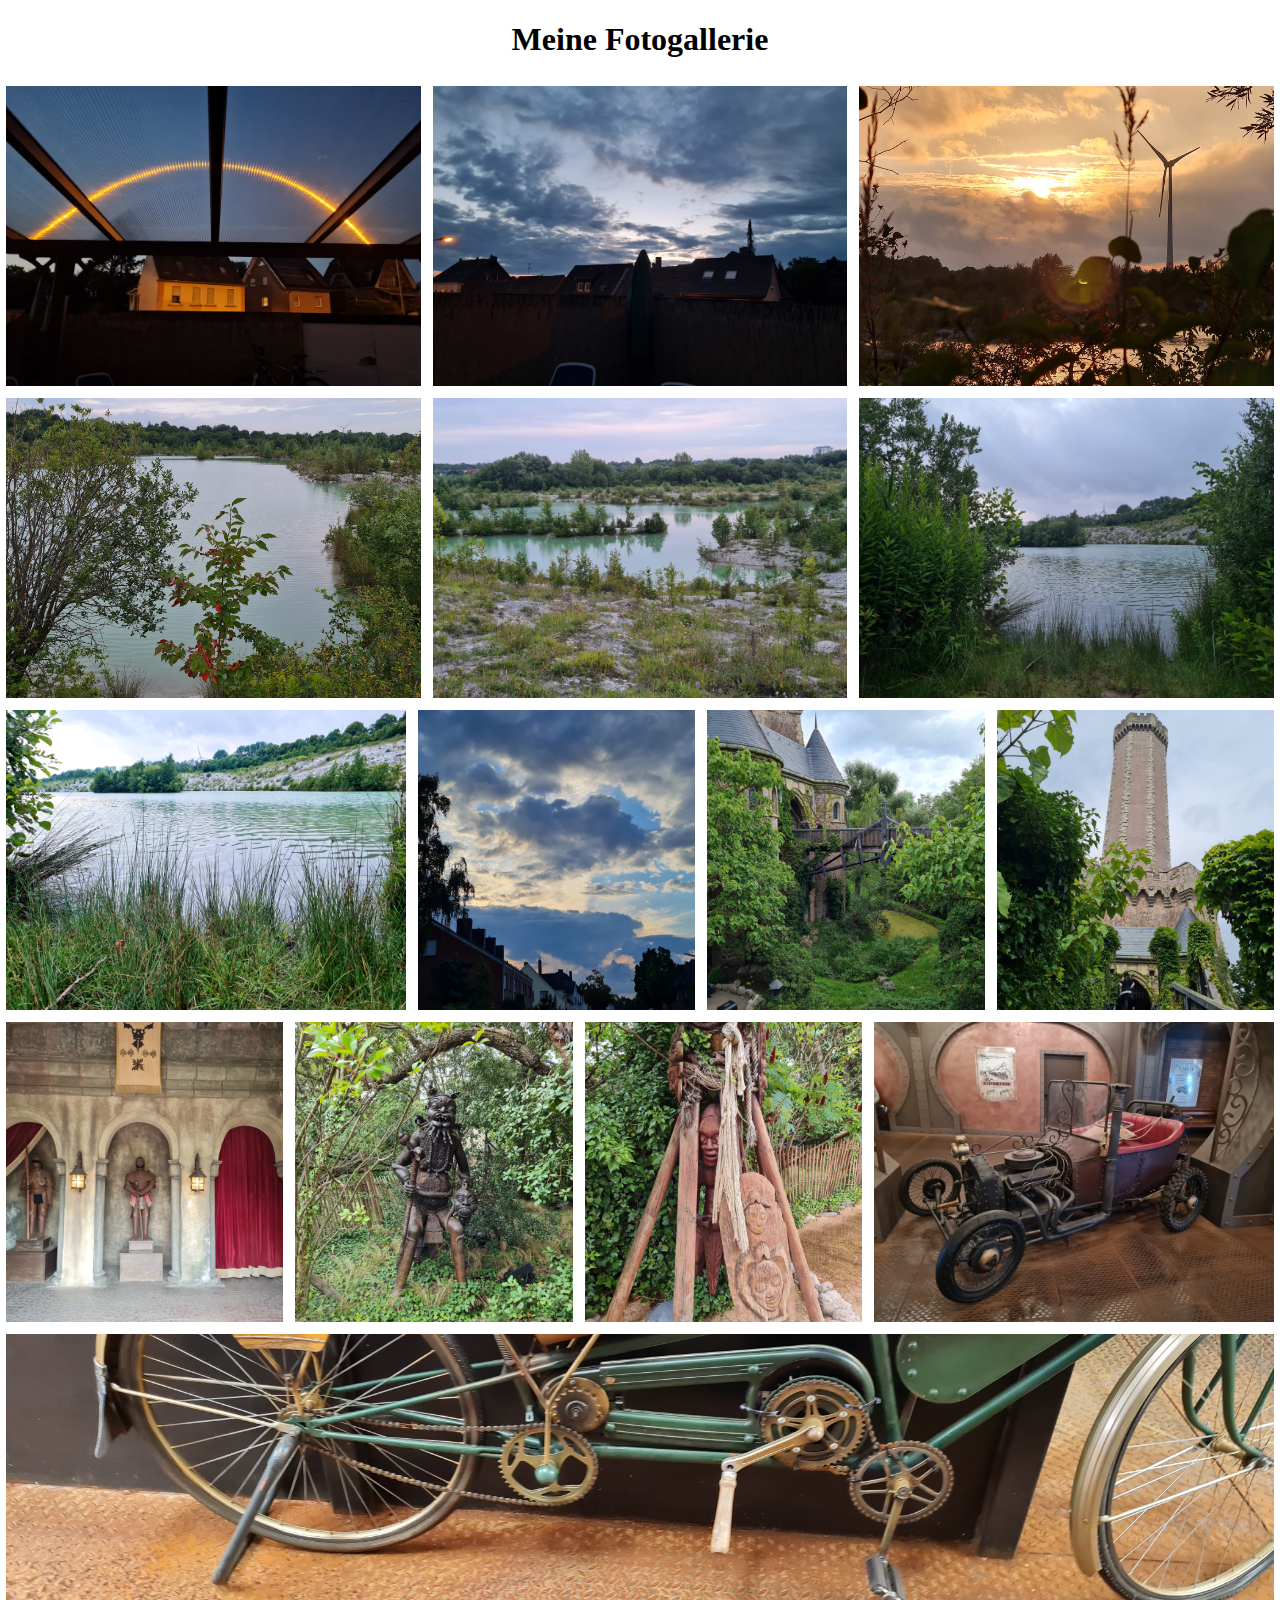
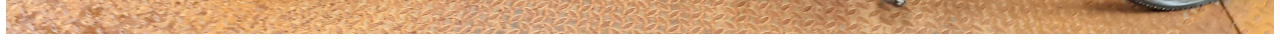
<file: Fotogallerie B/index.html>
<!DOCTYPE html>
<html lang="en">
<head>
    <meta charset="UTF-8">
    <meta http-equiv="X-UA-Compatible" content="IE=edge">
    <meta name="viewport" content="width=device-width, initial-scale=1.0">
    <title>Fotogallerie</title>
    <link rel="stylesheet" href="./style.css">
    <script src="./script.js"></script>
</head>

<body onload="load()">
    <h1>Meine Fotogallerie</h1>
    <div class="contant" id="contant"></div>
</body>
</html>
</file>
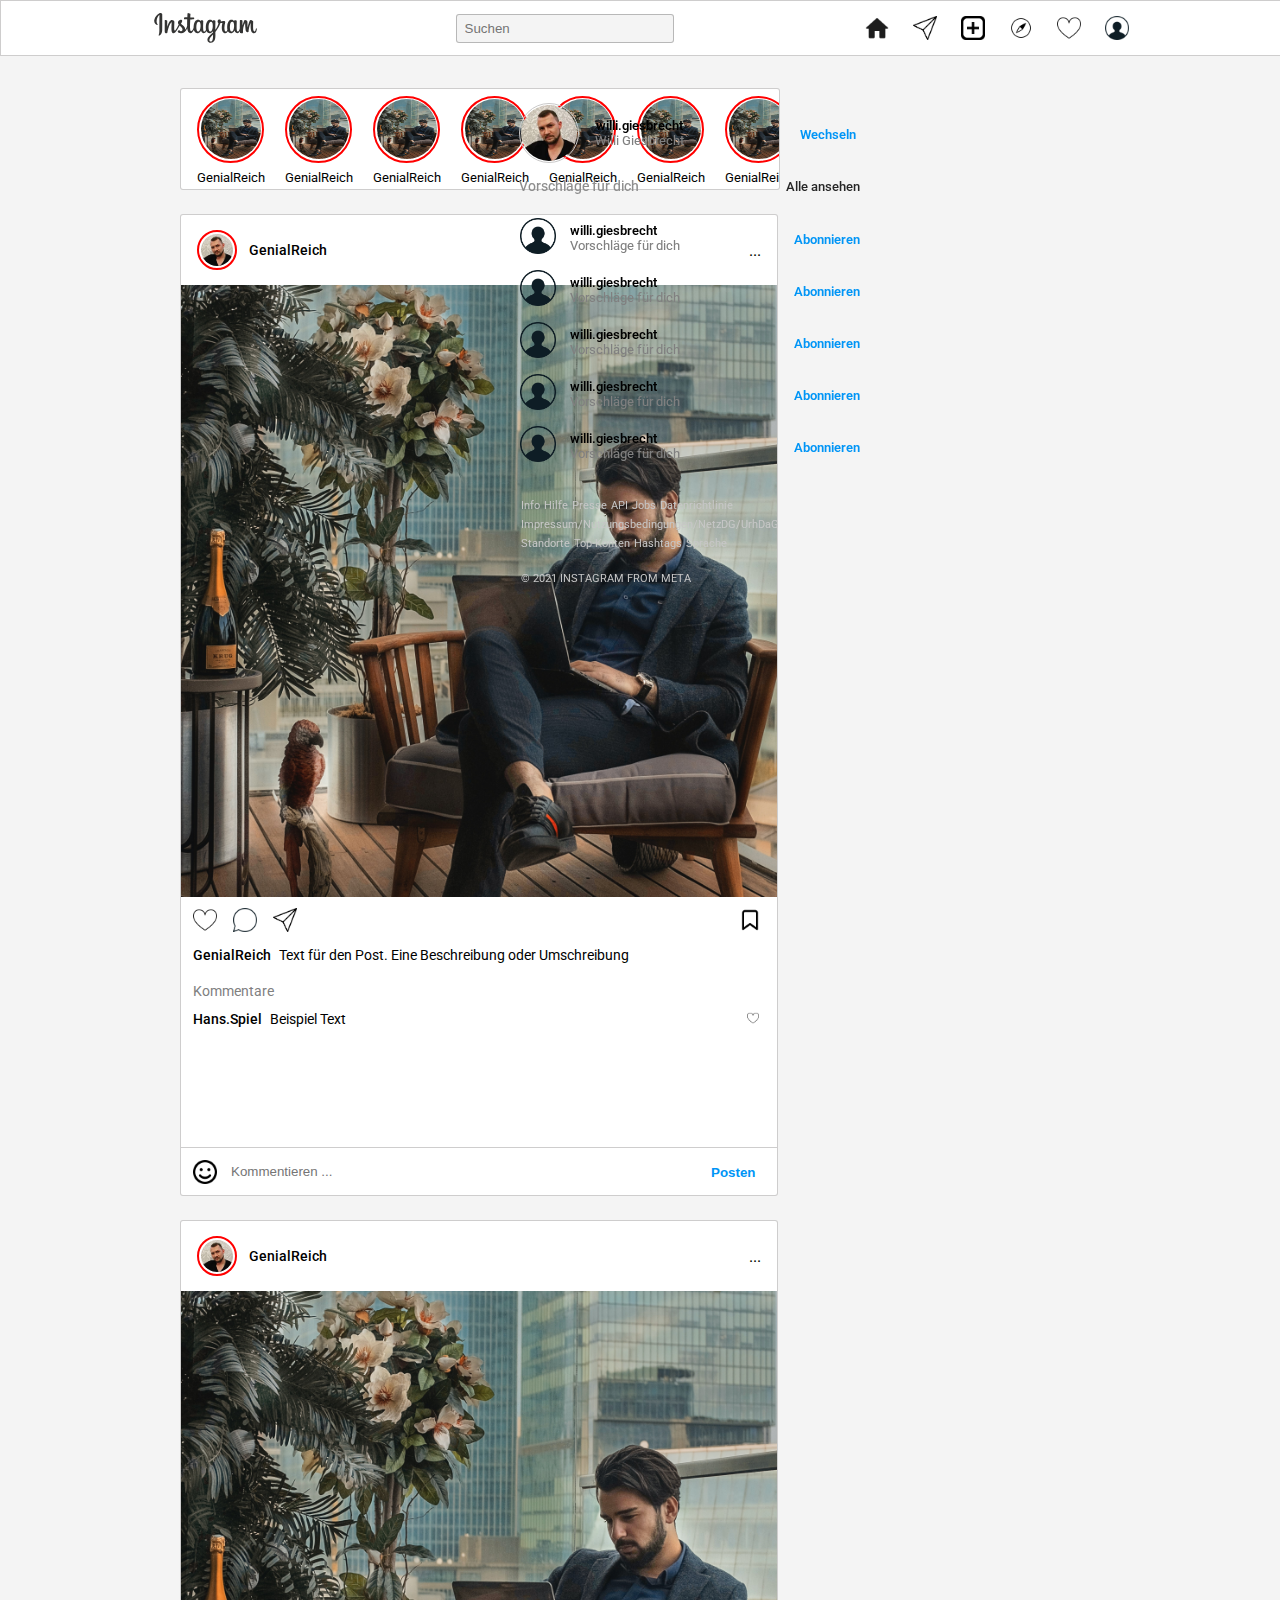
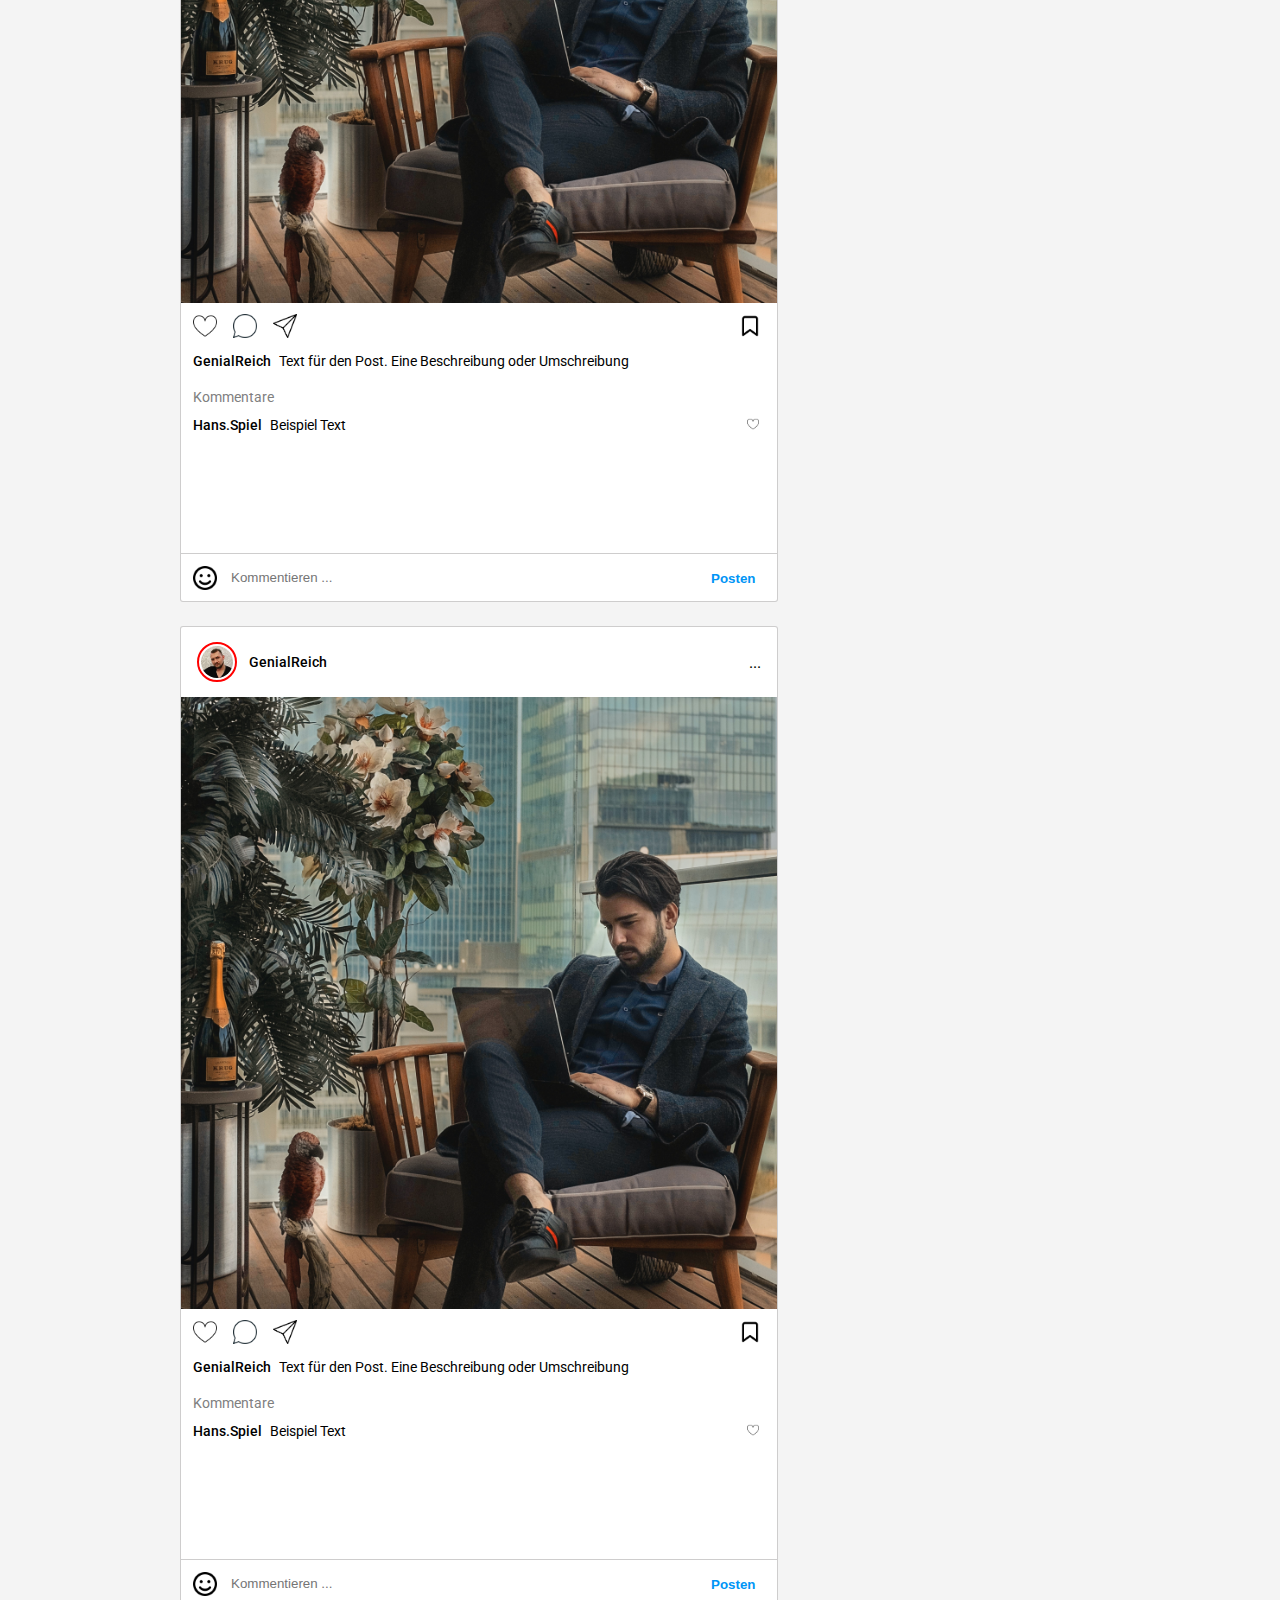
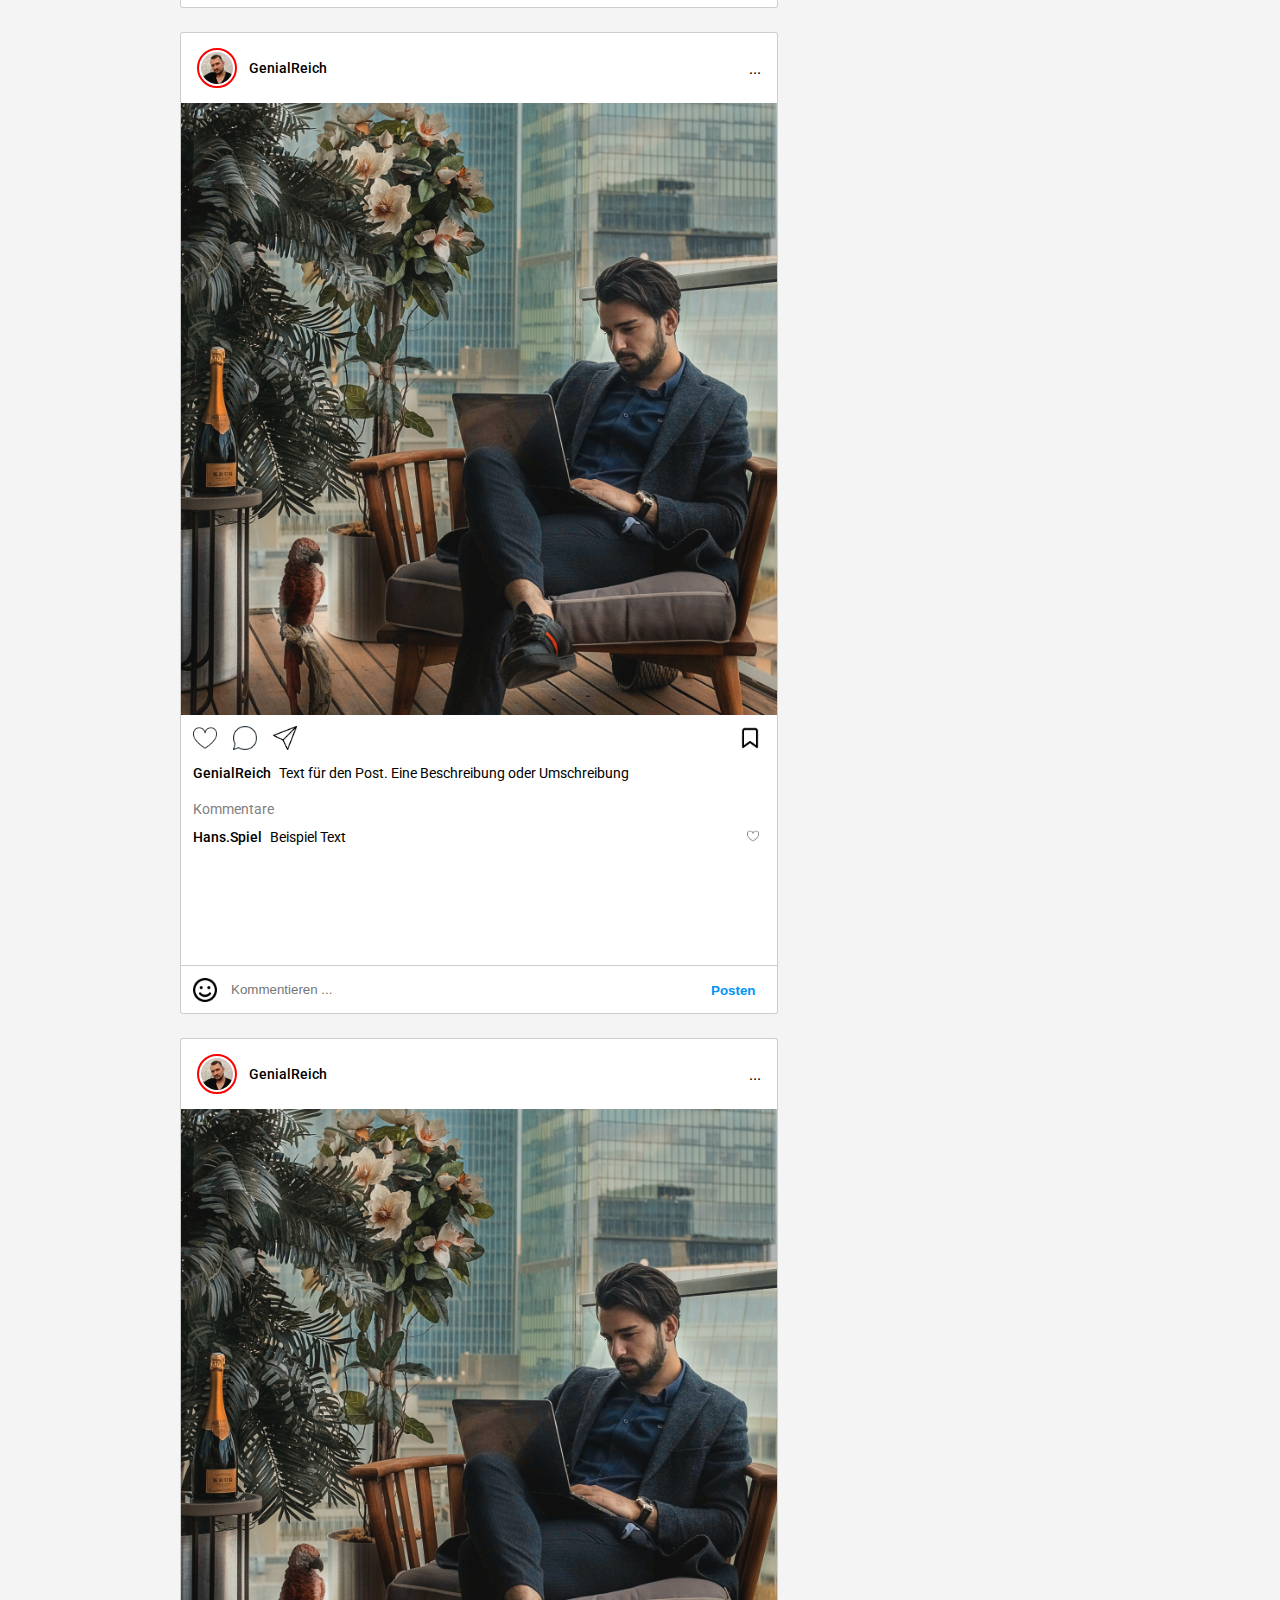
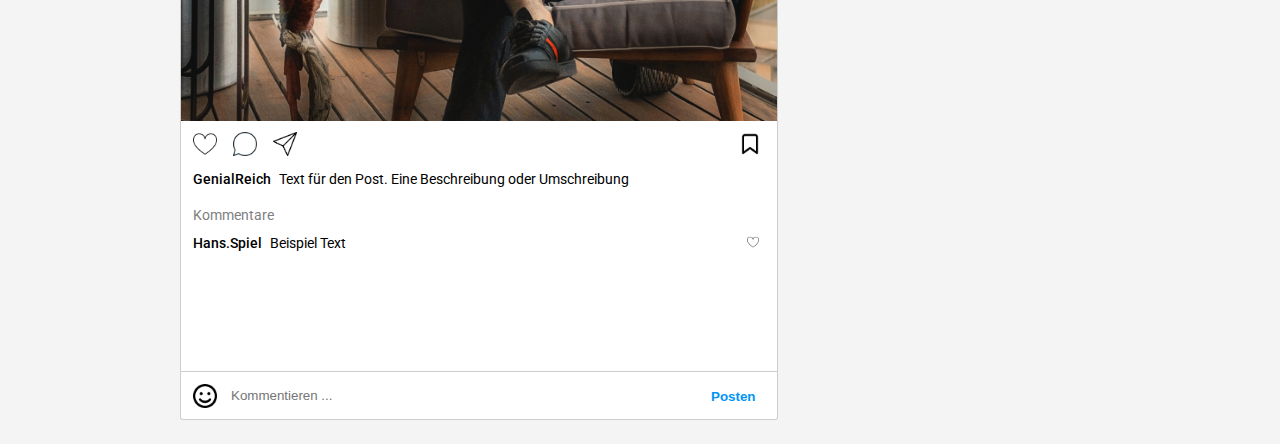
<file: Instagram B/index.html>
<!DOCTYPE html>
<html lang="en">

<head>
    <meta charset="UTF-8">
    <meta http-equiv="X-UA-Compatible" content="IE=edge">
    <meta name="viewport" content="width=device-width, initial-scale=1.0">
    <link rel="preconnect" href="https://fonts.googleapis.com">
    <link rel="preconnect" href="https://fonts.gstatic.com" crossorigin>
    <link
        href="https://fonts.googleapis.com/css2?family=Open+Sans:ital,wght@0,300;0,400;0,500;0,600;0,700;0,800;1,300;1,400;1,500;1,600;1,700;1,800&family=Raleway:ital,wght@0,100;0,200;0,300;0,400;1,100;1,200;1,300;1,400&family=Roboto:ital,wght@0,100;0,300;0,400;0,500;0,700;0,900;1,100;1,300;1,400;1,500;1,700;1,900&display=swap"
        rel="stylesheet">
    <title>Instagram</title>
    <link rel="stylesheet" href="./style.css">
    <script src="./script.js"></script>
</head>

<body onload="render()">
    <div class="header">
        <div class="headerMain">
            <div class="headerTitel">
                <img src="./Img/instagram-seeklogo.com.svg">
            </div>
            <div class="headerSearch">
                <input type="text" placeholder="Suchen">
            </div>
            <div class="headerNavigation">
                <div class="headerIcons">
                    <div class="icons"><img src="./Img/home.png"></div>
                    <div class="icons"><img src="./Img/paperplane.png"></div>
                    <div class="icons"><img src="./Img/add.png"></div>
                    <div class="icons"><img src="./Img/compass.png"></div>
                    <div class="icons"><img src="./Img/heart.png"></div>
                    <div class="icons"><img src="./Img/profile.png"></div>
                </div>
            </div>
        </div>
    </div>
    <div class="main">
        <div class="posts">
            <div class="storyContainer" id="story"></div>
            <div class="postContainer" id="posts"></div>
        </div>
        <div class="sideDiv" id="rightDiv">
            <div class="rightProfileDiv">
                <div class="rightProfileContainer">
                    <div class="rightProfileImg">
                        <img src="./Img/profile-Ich.jpg">
                    </div>
                    <div class="rightProfileName">
                        <div class="emailName">willi.giesbrecht</div>
                        <div class="profileName">Willi Giesbrecht</div>
                    </div>
                    <div class="rightProfileChange">
                        <div><a href="#">Wechseln</a></div>
                    </div>
                </div>
            </div>
            <div class="rightProposalsContainer">
                <div class="proposalsDiv">
                    <div>Vorschläge für dich</div>
                    <a href="#">Alle ansehen</a>
                </div>
                <div class="rightSubContainer">
                    <div class="subDiv">
                        <div><img src="./Img/profile.png"></div>
                        <div class="subNames">
                            <div class="emailName">willi.giesbrecht</div>
                            <div class="profileName">Vorschläge für dich</div>
                        </div>
                        <div><a href="#">Abonnieren</a></div>
                    </div>
                    <div class="subDiv">
                        <div><img src="./Img/profile.png"></div>
                        <div class="subNames">
                            <div class="emailName">willi.giesbrecht</div>
                            <div class="profileName">Vorschläge für dich</div>
                        </div>
                        <div><a href="#">Abonnieren</a></div>
                    </div>
                    <div class="subDiv">
                        <div><img src="./Img/profile.png"></div>
                        <div class="subNames">
                            <div class="emailName">willi.giesbrecht</div>
                            <div class="profileName">Vorschläge für dich</div>
                        </div>
                        <div><a href="#">Abonnieren</a></div>
                    </div>
                    <div class="subDiv">
                        <div><img src="./Img/profile.png"></div>
                        <div class="subNames">
                            <div class="emailName">willi.giesbrecht</div>
                            <div class="profileName">Vorschläge für dich</div>
                        </div>
                        <div><a href="#">Abonnieren</a></div>
                    </div>
                    <div class="subDiv">
                        <div><img src="./Img/profile.png"></div>
                        <div class="subNames">
                            <div class="emailName">willi.giesbrecht</div>
                            <div class="profileName">Vorschläge für dich</div>
                        </div>
                        <div><a href="#">Abonnieren</a></div>
                    </div>
                </div>
            </div>
            <div class="footer">
                <nav>
                    <ul>
                        <li class="footerLinks"><a href="#">Info </a></li>
                        <li class="footerLinks"><a href="#">Hilfe</a></li>
                        <li class="footerLinks"><a href="#">Presse</a></li>
                        <li class="footerLinks"><a href="#">API</a></li>
                        <li class="footerLinks"><a href="#">Jobs</a></li>
                        <li class="footerLinks"><a href="#">Datenrichtlinie</a></li>
                        <li class="footerLinks"><a href="#">Impressum/Nutzungsbedingungen/NetzDG/UrhDaG</a></li><br>
                        <li class="footerLinks"><a href="#">Standorte</a></li>
                        <li class="footerLinks"><a href="#">Top-Konten</a></li>
                        <li class="footerLinks"><a href="#">Hashtags</a></li>
                        <li class="footerLinks"><a href="#">Sprache</a></li>
                    </ul>
                </nav>
                <span class="footerEnd">© 2021 Instagram from Meta</span>
            </div>
        </div>
    </div>
</body>

</html>
</file>
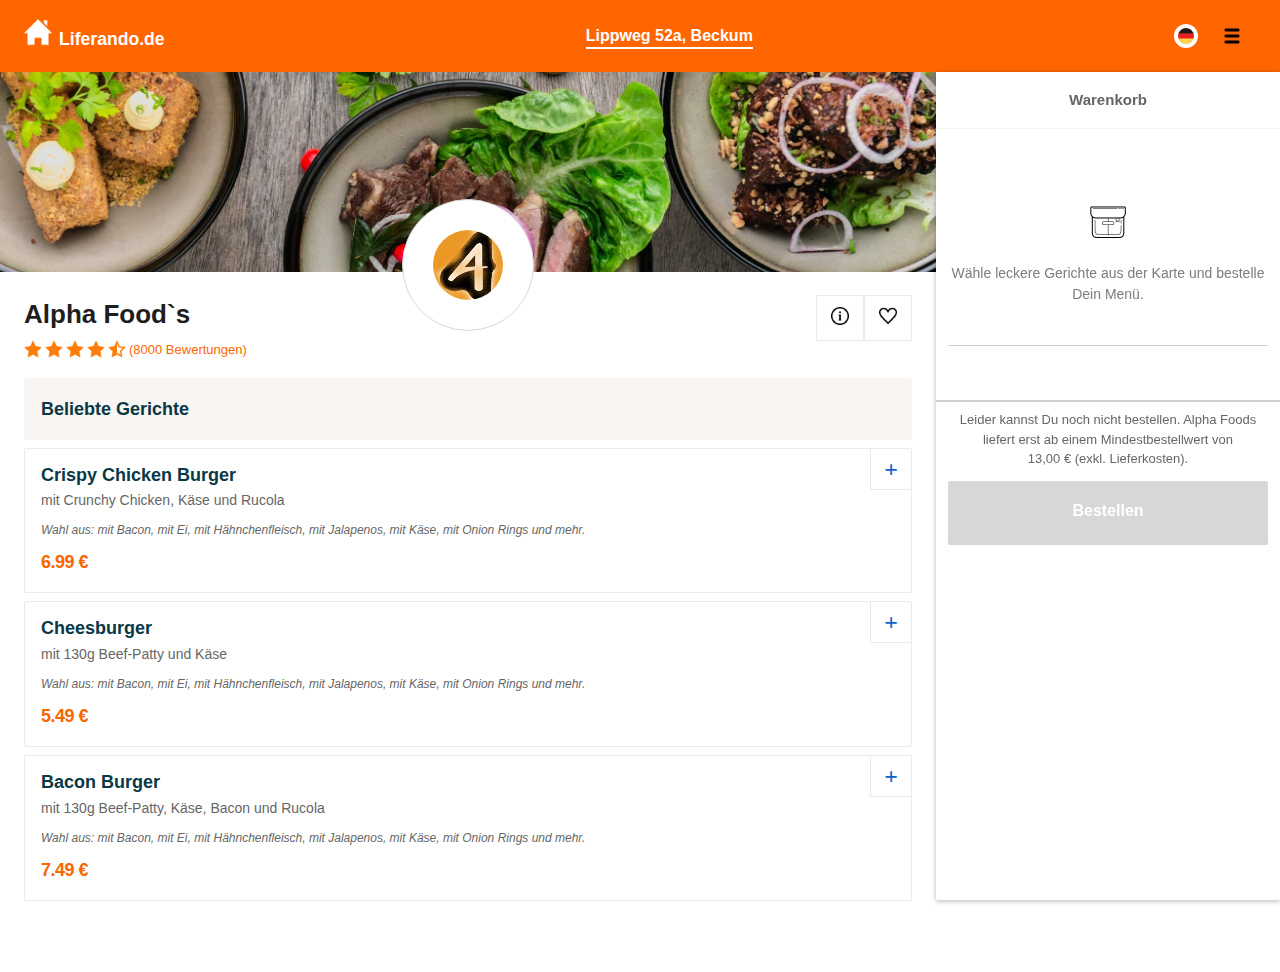
<file: Lieferando B/index.html>
<!DOCTYPE html>
<html lang="en">

<head>
    <meta charset="UTF-8">
    <meta http-equiv="X-UA-Compatible" content="IE=edge">
    <meta name="viewport" content="width=device-width, initial-scale=1.0">
    <title>Liferando</title>
    <link rel="preconnect" href="https://fonts.googleapis.com">
    <link rel="preconnect" href="https://fonts.gstatic.com" crossorigin>
    <link
        href="https://fonts.googleapis.com/css2?family=Open+Sans:ital,wght@0,300;0,400;0,500;0,600;0,700;0,800;1,300;1,400;1,500;1,600;1,700;1,800&display=swap"
        rel="stylesheet">
    <link rel="stylesheet" href="style.css">
    <script src="script.js"></script>
</head>

<body onload="render()">
    <div class="header">
        <div class="header-logo">
            <img src="./img/home.png">
            <p>Liferando.de</p>
        </div>
        <div class="header-street">
            <a href="'">Lippweg 52a, Beckum</a>
        </div>
        <div class="header-button">
            <button class="header-button-flag"></button>
            <button class="header-button-more"></button>
        </div>
    </div>
    <div class="main">
        <div class="home">
            <div class="home-header">
                <img src="./img/headerImg.jpg">
            </div>
            <div class="menucard-notification">
                <div>
                    <h1>Alpha Food`s</h1>
                </div>
                <div class="info-and-fav">
                    <button><img src="./img/info.png"></button>
                    <button><img src="./img/favorite.png"></button>
                </div>
                <div class="rating">
                    <img src="./img/star2.png">
                    <img src="./img/star2.png">
                    <img src="./img/star2.png">
                    <img src="./img/star2.png">
                    <img src="./img/star1.png">
                    (8000 Bewertungen)
                </div>
            </div>
            <div class="menucard-container" id="menucard">
            </div>
        </div>
        <div class="basket" id="scroll80">
            <div class="basket-titel">
                <span>Warenkorb</span>
            </div>
            <div class="basket-products" id="products">

            </div>
            <div class="basket-contant" id="orderlist">
                <img src="./img/basket.png">
                <span class="basket-empty-text">Wähle leckere Gerichte aus der Karte und bestelle Dein Menü.</span>
            </div>
            <div id="basket-sum-container" class="basket-sum">
                <div id="basketSum" class="basket-full-sum">
                </div>
                <div id="orderText" class="d-none">
                </div>
            </div>
            <div id="min-order" class="min-order">
                Leider kannst Du noch nicht bestellen. Alpha Foods liefert erst ab einem Mindestbestellwert von <br>
                13,00 € (exkl. Lieferkosten).
            </div>
            <button id="orderButton" class="basket-order-button">Bestellen</button>
        </div>
    </div>
    <div class="restaurant-logo">
        <div class="logo-container">
            <img src="./img/logo.png">
        </div>
    </div>
    <div class="newbasket">

    </div>
</body>

</html>
</file>
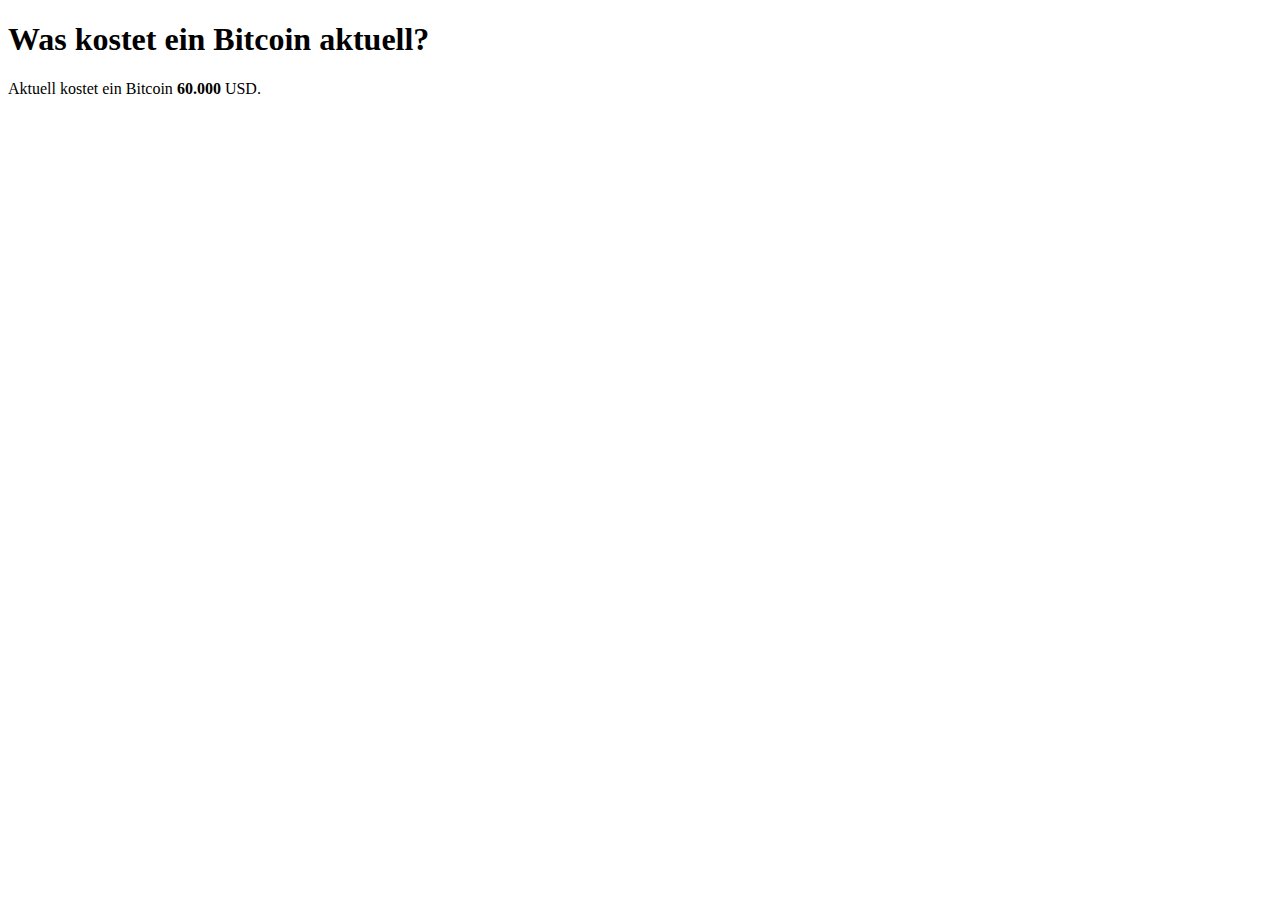
<file: API/Quandl B/index.html>
<!DOCTYPE html>
<html lang="en">
<head>
    <meta charset="UTF-8">
    <meta http-equiv="X-UA-Compatible" content="IE=edge">
    <meta name="viewport" content="width=device-width, initial-scale=1.0">
    <title>Document</title>
    <script>
        const API_KEY = 'aNNEhuwKmu_gqQonELTq';

        async function loadCourse() {
            let today = new Date();
            today.setDate(new Date().getDate () - 1);
            let startDate = today.toISOString().split('T')[0];
            let endDate = today.toISOString().split('T')[0];
            let url = `https://data.nasdaq.com/api/v3/datasets/BITFINEX/LUNAF0USTF0?start_date=${startDate}&end_date=${endDate}&api_key=${API_KEY}`;
            let response = await fetch(url);
            let responseAsJson = await response.json();
            showLastCourses(responseAsJson);
        }

        function showLastCourses(responseAsJson){
            let currentBitcoin = responseAsJson['dataset']['data'][0][4];
            document.getElementById('bitcoinInUSD').innerHTML = currentBitcoin;
        }
        
    </script>
</head>
<body onload="loadCourse()">
    
    <h1>Was kostet ein Bitcoin aktuell?</h1>

    <div>Aktuell kostet ein Bitcoin <b id="bitcoinInUSD">60.000</b> USD.</div>
</body>
</html>
</file>
<file: Fotogallerie B/style.css>
h1{
    display: flex;
    justify-content: center;
}

body {
    margin: 0;
}

.imgdiv {
    display: flex;
    height: 300px;
    filter: grayscale(0%);
    transition: all 0.2s ease-in-out;
    object-fit: cover;
    cursor: pointer;
    margin: 6px;
    flex: 1;
}

.imgdiv:hover{
    filter: grayscale(80%);  
}

.bigImg{
    display: flex;
    justify-content: center;
    align-items: center;
    position: absolute;
    background-color: rgba(97, 97, 97, 0.87);
    height: 100vh;
    width: 100vw;
}

.arrow{
    width: 90px;
}

.arrow:hover{
    cursor: pointer;
    transform: scale(1.3);
}

.zoom{
    height: 700px;
    width: auto;
    border: white 3px solid;
    border-radius: 10px;
    cursor: pointer;
}

.close:hover{
    transform: scale(1.3);
}

.contant {
    display: flex;
    flex-wrap: wrap;
}
</file>
<file: Instagram B/style.css>
body {
    margin: 0;
    cursor: context-menu;
    background-color: rgba(235, 235, 235, 0.527);
    font-family: 'Roboto', sans-serif;
}

.header {
    display: flex;
    align-items: center;
    justify-content: center;
    position: fixed;
    z-index: 1;
    top: 0;
    width: 100%;
    background: white;
    border: rgba(179, 177, 177, 0.644) solid 1px;
}

.headerMain {
    display: flex;
    align-items: center;
    justify-content: space-between;
    height: 54px;
    font-size: 146px;
    position: relative;
    width: 100%;
    max-width: 975px;
}

.headerTitel {
    display: flex;
    min-width: 135px;
}

.headerTitel img {
    cursor: pointer;
    display: flex;
    width: 103px;
    position: relative;
}

.headerSearch {
    position: relative;
    display: flex;
}

.headerSearch input {
    border: rgba(173, 173, 173, 0.856) 1px solid;
    border-radius: 3px;
    padding: 6px 8px;
    width: 200px;
    background-color: rgba(235, 235, 235, 0.527);
    font-weight: 100;
}

.headerNavigation {
    position: relative;
    display: flex;
    align-items: center;
    justify-content: center;
}

.headerIcons {
    position: relative;
    display: flex;
    flex-direction: center;
    white-space: nowrap;
}

.icons {
    position: relative;
    display: flex;
    align-items: center;
    justify-content: center;
}

.icons img {
    cursor: pointer;
    width: 24px;
    margin-left: 24px;
}

.main {
    top: 88px;
    left: 0;
    position: relative;
    display: flex;
    height: 100vh;
    width: 100%;
    border: black;
    max-width: 1330px;
    margin: 0 auto;
}

.sideDiv {
    display: flex;
    flex-direction: column;
    position: fixed;
    top: 88px;
    right: 420px;
    height: 100vh;
    padding: 0;
    max-width: 357px;
    width: 100%;
}

.posts {
    display: flex;
    flex-direction: column;
    position: relative;
    height: 100vh;
    margin-right: 28px;
    padding: 0;
    max-width: 588px;
    max-height: inherit;
    width: 100%;
    left: 180px;
}

.story {
    cursor: pointer;
    display: flex;
    flex-direction: column;
    position: relative;
    padding-left: 20px;
}

.storyImg {
    display: flex;
    align-items: center;
    justify-content: center;
    position: inherit;
    overflow: hidden;
    height: 63px;
    width: 63px;
    border: solid 2px red;
    border-radius: 100%;
}

.storyImg img {
    display: flex;
    height: 60px;
    width: 60px;
    border-radius: 100%;
}

.storyAuthor {
    display: flex;
    align-items: center;
    justify-content: center;
    margin-top: 10px;
    position: relative;
    height: 10px;
}

.storyAuthor p {
    display: flex;
    align-items: center;
    justify-content: center;
    font-size: 13px;
}

.storyContainer {
    padding-left: 10px;
    display: flex;
    align-items: center;
    justify-content: center;
    min-height: 100px;
    height: 100px;
    border: rgba(179, 177, 177, 0.644) solid 1px;
    border-radius: 3px;
    min-width: 588px;
    overflow: hidden;
    background: white;
    margin-bottom: 24px;
}

.rightProfileDiv {
    display: flex;
    position: relative;
    height: 70px;
    margin-bottom: 10px;
    margin-top: 10px;
    width: 100%;
}

.rightProfileContainer {
    width: 100%;
    margin-right: 4px;
    display: flex;
    align-content: center;
    align-items: center;
    justify-content: space-between;
}

.rightProfileImg {
    display: flex;
    align-items: center;
    justify-content: center;
    border: 1px solid rgb(201, 200, 200);
    border-radius: 100%;
    height: 58px;
    width: 58px;
    margin-right: -100px;
    margin-left: 16px;
}

.rightProfileImg img {
    display: flex;
    align-items: center;
    justify-content: center;
    height: 56px;
    width: 56px;
    border-radius: 100%;
}

.rightProfileName {
    display: flex;
    align-items: center;
    justify-content: center;
    flex-direction: column;
}

.emailName {
    font-size: small;
    font-weight: 600;
}

.rightProfileChange {
    display: flex;
    align-items: center;
    justify-content: center;
}

.rightProfileChange a {
    text-decoration: none;
    font-size: small;
    font-weight: 600;
    color: #0095f6;
}

.profileName {
    color: gray;
    font-size: small;
    font-weight: 430;
}

.rightProposalsContainer {
    width: 100%;
}

.proposalsDiv {
    display: flex;
    align-items: center;
    justify-content: space-between;
    margin-left: 16px;
    font-size: 14px;
    font-weight: 450;
    color: #8e8e8e;
}

.proposalsDiv a {
    text-decoration: none;
    font-size: small;
    font-weight: 500;
    color:#262626;
}

.rightSubContainer {
    width: 100%;
    padding-top: 12px;
    padding-bottom: 12px;
}

.rightSubContainer img {
    width: 36px;
    height: 36px;
    margin-left: 17px;
}

.subDiv {
    display: flex;
    align-items: center;
    justify-content: space-between;
    padding-top: 12px;

}

.subDiv a {
    text-decoration: none;
    font-size: small;
    font-weight: 600;
    color: #0095f6;
}

.subNames {
    margin-left: -100px;
}

.ooter {
    display: flex;
    flex-direction: column;
    align-items: flex-start;
    flex-wrap: wrap;
}

.footer nav {
    display: flex;
    justify-content: flex-start;
    margin-left: -22px;
}

.footerLinks {
    display: inline-block;
    color: #c7c7c7;
    font-size: 11px;
    font-weight: 400;
    line-height: 13px;
    text-transform: none;
}

.footerLinks a {
    text-decoration: none;
    color: #c7c7c7;
}

.footerEnd {
    color: #c7c7c7;
    font-size: 11px;
    font-weight: 400;
    line-height: 13px;
    text-transform: uppercase;
    margin-left: 18px;
}

.postContainer {
    width: 598px;
}

.post {
    background: white;
    height: 980px;
    display: flex;
    flex-direction: column;
    position: relative;
    border: rgba(179, 177, 177, 0.644) solid 1px;
    border-radius: 3px;
    margin-bottom: 24px;
}

.postTitelDiv {
    display: flex;
    align-items: center;
    height: 70px;
    width: 100%;
}

.postTitelDiv img {
    height: 32px;
    width: 32px;
    border-radius: 100%;
}

.titelImg {
    display: flex;
    align-items: center;
    justify-content: center;
    margin-left: 16px;
    border: red solid 2px;
    border-radius: 100%;
    height: 36px;
    width: 36px;
}

.postImgDiv {
    height: 612px;
    width: 100%;
}

.picDiv {
    height: 100%;
    width: 100%;
}

.postImgDiv img {
    object-fit: cover;
    position: absolute;
    height: 612px;
    width: 100%;
}

.titelAuthor {
    min-width: 500px;
    padding-left: 12px;
}

.titelAuthor p {
    font-size: 14px;
    font-weight: 500;
}

.postCommentDiv {
    width: 100%;
}

.commentIconBar {
    display: flex;
    align-items: center;
    max-width: 596px;
    width: 100%;
    height: 50px;
}
.commentIconBar img {
    padding-right: 12px;
    height: 24px;
    width: 24px;
}

.iconBar1 {
    padding-left: 12px;
    min-width: 545px;
}

.commentDiv {
    width: 100%;
    height: 200px;
    padding-left: 12px;
}

.descriptionPart {
    display: flex;
    font-size: 14px;
}

.descriptionAuthor {
    font-weight: 500;
    padding-right: 8px;
}

.commentheadline {
    color: gray;
    font-size: 14px;
    padding-top: 20px;
}

.comment {
    display: flex;
    font-size: 14px;
    padding-top: 12px;
}

.commentAuthor {
    font-weight: 500;
    padding-right: 8px;
}

.commentText {
     min-width: 477px;
}

.commentLike img {
    width: 12px;
    height: 12px;
}

.commentLike img:hover {
    cursor: pointer;
}

.commentField {
    display: flex;
    align-items: center;
    height: 47px;
    padding-left: 12px;
    border-top: rgba(179, 177, 177, 0.644) solid 1px;
}

.commentSmiley img {
    height: 24px;
    width: 24px;
    float: left;
}

.commentInputField {
    min-width: 476px;
    padding-left: 12px;
}

.commentInputField input {
    text-decoration: none;
    border: none;
    height: 42px;
    width: 464px;
}

.commentPostButton button {
    text-decoration: none;
    border: none;
    background-color: white;
    color: #0095f6;
    font-weight: 700;
}
</file>
<file: Lieferando B/style.css>
body {
    margin: 0;
    font-family: Takeaway Sans, Avant Garde, Century Gothic, Helvetica, Arial, sans-serif;
    font-weight: 400;
    color: #666;
    font-size: 13px;
    background-color: #fff;
    line-height: 1.5;
    text-align: left;
    overflow-x: hidden;
    -webkit-font-smoothing: subpixel-antialiased;
    width: 100%;
}

.d-none {
    display: none;
}

.header {
    background-color: rgb(255, 102, 0);
    height: 72px;
    width: 100vw;
    display: flex;
    justify-content: space-between;
    align-items: center;
}

.header-logo {
    display: flex;
    cursor: pointer;
}

.header-logo img {
    height: 28px;
    width: 28px;
    margin-right: 7px;
    margin-left: 24px;
    margin-top: 15px;
}

.header-logo p {
    font-weight: bold;
    font-size: 1.1rem;
    color: white;
    margin-top: 23px;
}

.header-button {
    display: flex;
    margin-right: 36px;
}

.header-button-flag {
    background: url(./img/flag.png);
    width: 24px;
    height: 24px;
    margin-right: 22px;
    border-radius: 50%;
    border: 4px solid rgb(255, 255, 255);
    cursor: pointer;
    background-position: 50%;
    background-repeat: no-repeat;
    background-size: cover;
}

.header-button-more {
    background: url(./img/more.png);
    cursor: pointer;
    width: 24px;
    height: 24px;
    background-position: 50%;
    background-repeat: no-repeat;
    background-size: cover;
}

.header-street a {
    font-family: Takeaway Sans, Avant Garde, Century Gothic, Helvetica, Arial, sans-serif;
    text-decoration: none;
    font-weight: 600;
    font-size: 1rem;
    color: white;
    border-bottom: white 2px solid;
    padding-bottom: 3px;
}

.main {
    display: flex;
}

.home {
    height: 100vh;
    width: calc(100% - 344px);
}

.basket {
    position: fixed;
    display: inline-block;
    top: 72px;
    bottom: 0;
    right: 0;
    box-shadow: 0 1px 5px 0 rgb(0 0 0 / 30%);
    width: 344px;
}

.bscroll {
    position: fixed;
    display: inline-block;
    top: 0;
    bottom: 0;
    right: 0;
    box-shadow: 0 1px 5px 0 rgb(0 0 0 / 30%);
    width: 344px;
}

.bscroll img {
    height: 50px;
    width: 50px;
    margin-top: 40px;
}

.basket img {
    height: 50px;
    width: 50px;
    margin-top: 40px;
}

.basket-titel {
    border-bottom: 1px solid #f8f5f2;
    cursor: default;
    color: #666;
    font-size: 15px;
    font-weight: 700;
    height: 56px;
    margin: 0;
    text-align: center;
    line-height: 3.75;
    width: 100%;
}

.basket-contant {
    max-height: 100%;
    padding: .5rem .75rem .75rem;
    display: flex;
    justify-content: center;
    align-items: center;
    flex-direction: column;
    overflow: auto;
    text-align: center;
}

.basket-empty-text {
    display: block;
    margin-top: 1rem;
    font-size: .875rem;
    color: #7d7d7d;
    padding-bottom: 40px;
    border-bottom: #7d7d7d60 1px solid;
}

.basket-products.d-none {
    display: none;
}

.basket-products {
    padding: .5rem .75rem .75rem;
}

.basket-single-meal {
    display: flex;
    transform: translateZ(0);
    align-items: center;
    min-width: 100%;
    min-height: 44px;
    margin-bottom: 12px;
}

.piece {
    font-size: 12px;
}

.basketprice1 {
    min-width: 3rem;
    text-align: right;
    font-size: 12px;
    color: black;
}

.basketname1 {
    margin-left: 21px;
    padding: 4px 0;
    word-break: break-word;
    font-size: 12px;
    color: black;
    width: 136px;
}

.editbutton {
    display: flex;
    padding-left: 10px;
}

.minus {
    margin-right: 6px;
    height: 22px;
    width: 23px;
    font-family: inherit;
    font-size: 100%;
    vertical-align: baseline;
    border: 0;
    outline: 0;
    background: 0 0;
    border: 1px solid rgba(128, 128, 128, 0.521);
    border-radius: 4px;
}

.plus {
    margin-right: 6px;
    height: 22px;
    width: 23px;
    font-family: inherit;
    font-size: 100%;
    vertical-align: baseline;
    border: 0;
    outline: 0;
    background: 0 0;
    border: 1px solid rgba(128, 128, 128, 0.521);
    border-radius: 4px;
}

.pen {
    background-color: #fff;
    width: 27px;
}

.pen img {
    margin-top: 0;
    height: 16px;
    width: 16px;
}

.delete {
    display: flex;
    background-color: #fff;
}

.delete img {
    margin-top: 0;
    height: 16px;
    width: 16px;
}

.home-header img {
    object-fit: cover;
    height: 200px;
    width: calc(100%);
}

.restaurant-logo {
    position: absolute;
    top: 200px;
    height: 130px;
    width: calc(100% - 344px);
    display: flex;
    align-items: center;
    justify-content: center;
}

.logo-container {
    display: flex;
    align-items: center;
    justify-content: center;
    background: #fff;
    overflow: hidden;
    height: 130px;
    width: 130px;
    border: 1px solid #d7d7d7;
    border-radius: 50%;
}

.logo-container img {
    border-radius: 100%;
    border: 1px solid #fff;
    height: 70px;
    width: 70px;
}

.menucard-notification {
    display: flex;
    justify-content: space-between;
    width: calc(100% - 344);
    height: 100px;
    padding-left: 24px;
    padding-right: 24px;
}

.menucard-notification h1 {
    display: inline-block;
    color: rgb(31, 30, 30);
}

.info-and-fav {
    display: inline-flex;
    align-items: center;
    height: 48px;
    margin-top: 16px;
    cursor: pointer;
    z-index: 1;
}

.info-and-fav img {
    background: #fff;
    height: 18px;
    width: 18px;
    cursor: pointer;
}

.info-and-fav button {
    width: 48px;
    height: 46px;
    border: 1px solid #ebebeb;
    background: #fff;
    cursor: pointer;
}

button {
    font-family: inherit;
    font-size: 100%;
    vertical-align: baseline;
    border: 0;
    outline: 0;
    cursor: pointer;
}

.rating {
    display: flex;
    justify-content: center;
    position: absolute;
    top: 340px;
    color: rgb(255, 102, 0);
}

.rating img {
    height: 18px;
    width: 18px;
    margin-right: 3px;
}

.menucard-container {
    padding: 0 24px;
}

.menucard-category {
    border-radius: 2px 2px 0 0;
    border: 1px solid #f8f5f2;
    padding: 19px 16px;
    background-color: #f8f5f2;
    font-family: Takeaway Sans, Avant Garde, Century Gothic, Helvetica, Arial, sans-serif;
    font-weight: 600;
    font-size: 18px;
    line-height: 22px;
    overflow: hidden;
    text-overflow: ellipsis;
    color: #0a3847;
}

.meal-container {
    border: 1px solid #ebebeb;
    border-radius: 2px;
    margin: 8px 0;
}

.mealandbutton-container {
    display: flex;
    text-align: left;
}

.mealandbutton-container:hover {
    background: #eef7fa;
    box-shadow: 0 1px 1px #cfcac4;
}

.meal-wrapper {
    max-width: calc(100% - 40px);
    margin: 0 2% 0 0;
    padding: 16px;
    flex: 1;
    height: 100%;
    display: flex;
    flex-direction: column;
}

.meal-name {
    font-family: Takeaway Sans, Avant Garde, Century Gothic, Helvetica, Arial, sans-serif;
    font-weight: 600;
    font-size: 18px;
    line-height: 1.22;
    color: #0a3847;
    margin: 0 0 4px;
}

.meal-info {
    font-family: Takeaway Sans, Avant Garde, Century Gothic, Helvetica, Arial, sans-serif;
    font-weight: 400;
    font-size: 14px;
    color: #666;
    line-height: 1.5;
    margin: 0 0 10px;
}

.meal-choose {
    font-family: Takeaway Sans, Avant Garde, Century Gothic, Helvetica, Arial, sans-serif;
    font-style: italic;
    font-size: 12px;
    color: #666;
    line-height: 1.5;
    margin: 0 0 10px;
}

.meal-price {
    font-family: Takeaway Sans, Avant Garde, Century Gothic, Helvetica, Arial, sans-serif;
    font-weight: 600;
    font-size: 18px;
    letter-spacing: -.5px;
    color: #f86600;
    margin: auto 0 0;
}

.add-to-basket {
    font-family: fontello;
    font-weight: 900;
    width: 40px;
    height: 40px;
    line-height: 40px;
    border-bottom: 1px solid #ebebeb;
    border-left: 1px solid #ebebeb;
    border-radius: 0 2px 0 0;
    color: #125fca;
    font-size: 24px;
    text-align: center;
    cursor: pointer;
}

.basket-sum {
    padding: .5rem .75rem .75rem;
    border-bottom: #7d7d7d60 2px solid;
}

.basket-sum-price {
    display: flex;
    justify-content: space-between;
    align-items: center;
    padding-bottom: 16px;
    font-weight: 800;
    color: rgba(102, 102, 102, 0.479);
}

.basket-full-sum {
    display: flex;
    font-weight: 800;
    color: black;
    justify-content: space-between;
    align-items: center;
    padding-bottom: 22px;
}

.min-order {
    text-align: center;
    padding-top: 25px;
    padding: .5rem .75rem .75rem;
}

.basket-order-button {
    display: flex;
    cursor: no-drop;
    align-items: center;
    justify-content: center;
    border-radius: 2px;
    height: 64px;
    margin: 0 auto;
    width: calc(100% - 24px);
    padding: .5rem .75rem .75rem;
    background-color: #d7d7d7;
    color: #fff;
    font-size: 16px;
    font-weight: 700;
}

.minOrderSum {
    display: flex;
    word-break: break-word;
    font-weight: 600;
    color: #380;
    justify-content: space-between;
    align-items: center;
    padding-bottom: 22px;
}

.changeButton {
    display: flex;
    cursor: pointer;
    align-items: center;
    justify-content: center;
    border-radius: 2px;
    height: 64px;
    margin: 0 auto;
    width: calc(100% - 24px);
    padding: .5rem .75rem .75rem;
    background-color: #125fca;
    color: #fff;
    font-size: 16px;
    font-weight: 700;
}

.changeButton:hover {
    background-color: #044db3;
}
</file>
